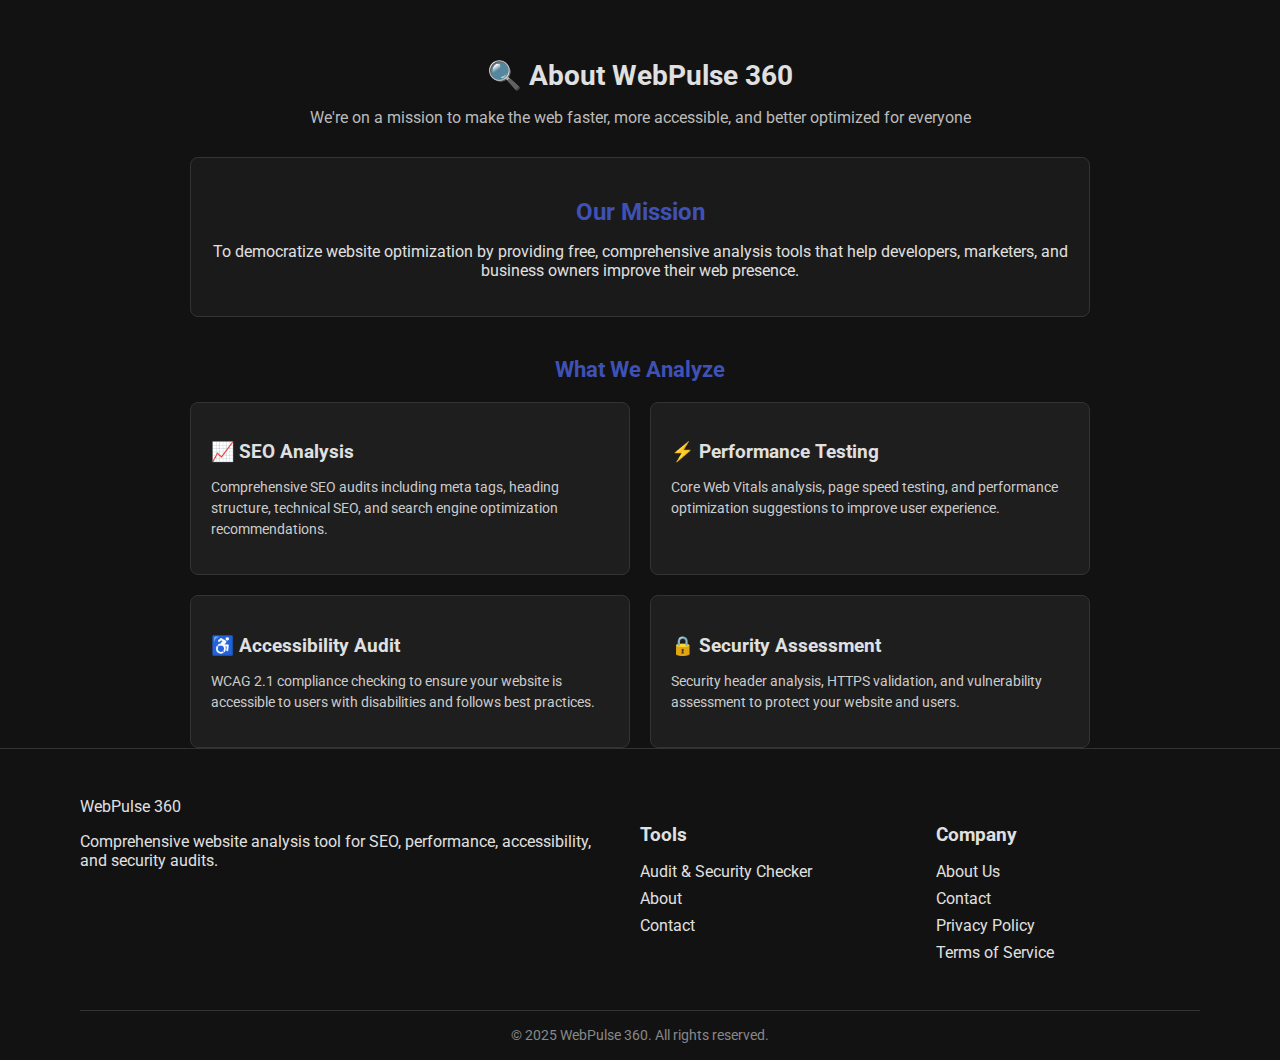
<file: hack/static/about.html>
<!DOCTYPE html>
<html lang="en">
<head>
    <meta charset="UTF-8">
    <meta name="viewport" content="width=device-width, initial-scale=1.0">
    <title>About WebPulse 360</title>
    <link href="https://fonts.googleapis.com/css2?family=Roboto:wght@400;700&display=swap" rel="stylesheet">
    <style>
        body {
            margin: 0;
            font-family: 'Roboto', sans-serif;
            background-color: #121212;
            color: #e0e0e0;
            display: flex;
            flex-direction: column; /* Use a column layout for the page content */
            align-items: center;
            padding-top: 40px;
            min-height: 100vh; /* Ensure body takes up at least the full viewport height */
        }

        a {
            color: #e0e0e0;
            text-decoration: none;
            transition: color 0.3s;
        }

        a:hover {
            color: #3f51b5;
        }

        .container {
            max-width: 900px;
            text-align: center;
            padding: 0 20px;
            flex-grow: 1; /* Allow container to grow and push footer down */
        }

        h1 {
            font-size: 28px;
            margin-bottom: 10px;
            font-weight: 700;
        }

        .subtitle {
            font-size: 16px;
            color: #bbb;
            margin-bottom: 30px;
        }

        .mission {
            background-color: #1a1a1a;
            padding: 20px;
            border-radius: 8px;
            margin-bottom: 40px;
            border: 1px solid #333;
        }

        .mission h2 {
            margin-bottom: 10px;
            color: #3f51b5;
        }

        .section-title {
            font-size: 22px;
            margin-bottom: 20px;
            color: #3f51b5;
            font-weight: 700;
        }

        .grid {
            display: grid;
            grid-template-columns: repeat(auto-fit, minmax(300px, 1fr));
            gap: 20px;
        }

        .card {
            background-color: #1e1e1e;
            padding: 20px;
            border-radius: 8px;
            border: 1px solid #333;
            text-align: left;
        }

        .card h3 {
            margin-bottom: 10px;
            color: #e0e0e0;
            font-weight: 700;
        }

        .card p {
            font-size: 14px;
            color: #ccc;
            line-height: 1.5;
        }
        
        /* Footer Styles */
        footer {
            background-color: #121212;
            border-top: 1px solid #333;
            padding: 3rem 5rem 1rem;
            width: 100%;
            box-sizing: border-box; /* Include padding and border in the element's total width and height */
        }

        .footer-container {
            display: flex;
            justify-content: space-between;
            gap: 2rem;
            padding-bottom: 2rem;
            border-bottom: 1px solid #333;
        }

        .footer-col {
            flex: 1;
        }

        .footer-col h4 {
            font-size: 1.2rem;
            margin-bottom: 1rem;
            color: #e0e0e0;
        }

        .footer-col ul {
            list-style: none;
            padding: 0;
        }

        .footer-col ul li {
            margin-bottom: 0.5rem;
        }

        .brand-info {
            flex: 2;
        }

        .brand-info p {
            font-size: 1rem;
            text-align: left;
            margin-top: 1rem;
        }

        .copyright {
            text-align: center;
            font-size: 0.9rem;
            color: #888;
            padding-top: 1rem;
        }

        /* Mobile Responsive Styles */
        @media (max-width: 1024px) {
            .footer-container {
                flex-direction: column;
                text-align: center;
            }

            .brand-info p {
                text-align: center;
            }
        }
    </style>
</head>
<body>
    <div class="container">
        <h1>🔍 About WebPulse 360</h1>
        <p class="subtitle">
            We're on a mission to make the web faster, more accessible, and better optimized for everyone
        </p>

        <div class="mission">
            <h2>Our Mission</h2>
            <p>
                To democratize website optimization by providing free, comprehensive analysis tools that help 
                developers, marketers, and business owners improve their web presence.
            </p>
        </div>

        <h2 class="section-title">What We Analyze</h2>
        
        <div class="grid">
            <div class="card">
                <h3>📈 SEO Analysis</h3>
                <p>
                    Comprehensive SEO audits including meta tags, heading structure, technical SEO, and search 
                    engine optimization recommendations.
                </p>
            </div>

            <div class="card">
                <h3>⚡ Performance Testing</h3>
                <p>
                    Core Web Vitals analysis, page speed testing, and performance optimization suggestions 
                    to improve user experience.
                </p>
            </div>

            <div class="card">
                <h3>♿ Accessibility Audit</h3>
                <p>
                    WCAG 2.1 compliance checking to ensure your website is accessible to users with disabilities 
                    and follows best practices.
                </p>
            </div>

            <div class="card">
                <h3>🔒 Security Assessment</h3>
                <p>
                    Security header analysis, HTTPS validation, and vulnerability assessment to protect 
                    your website and users.
                </p>
            </div>
        </div>
    </div>
    
    <footer>
        <div class="footer-container">
            <div class="footer-col brand-info">
                WebPulse 360
                <p>Comprehensive website analysis tool for SEO, performance, accessibility, and security audits.</p>
            </div>
            <div class="footer-col">
                <h4>Tools</h4>
                <ul>
                    <li><a href="/templates/index.html">Audit & Security Checker</a></li>
                    <li><a href="about.html">About</a></li>
                    <li><a href="contact.html">Contact</a></li>
                </ul>
            </div>
            <div class="footer-col">
                <h4>Company</h4>
                <ul>
                    <li><a href="about.html">About Us</a></li>
                    <li><a href="contact.html">Contact</a></li>
                    <li><a href="privacy.html">Privacy Policy</a></li>
                    <li><a href="terms.html">Terms of Service</a></li>
                </ul>
            </div>
        </div>
        <div class="copyright">
            © 2025 WebPulse 360. All rights reserved.
        </div>
    </footer>
</body>
</html>
</file>
